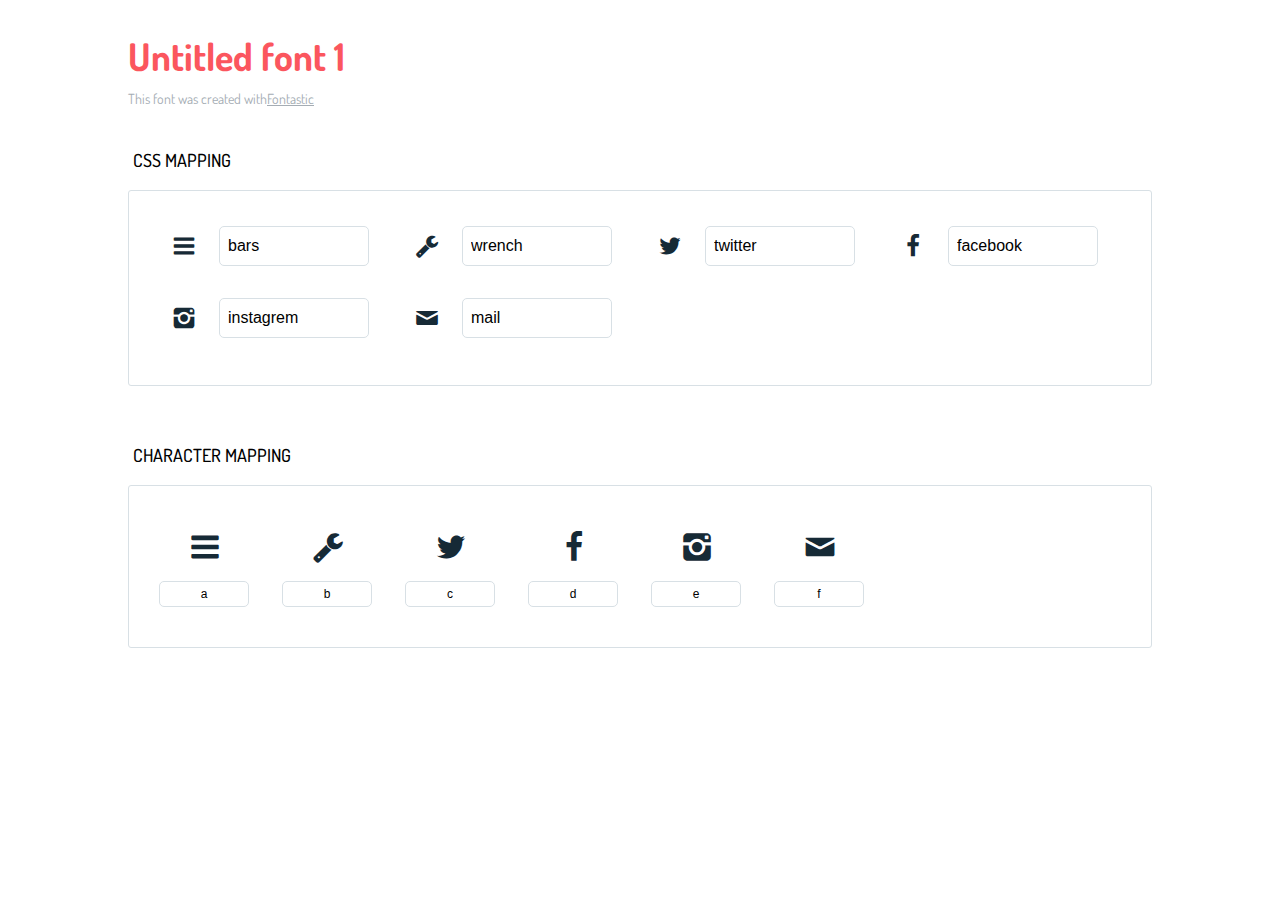
<file: Ciguatera43/icon/icons-reference.html>
<!DOCTYPE html>
<html lang="en">
  <head>
    <meta charset="utf-8">
    <meta http-equiv="X-UA-Compatible" content="IE=edge,chrome=1">
    <meta name="viewport" content="width=device-width,initial-scale=1">
    <title>Font Reference - Untitled font 1</title>
    <link href="http://fonts.googleapis.com/css?family=Dosis:400,500,700" rel="stylesheet" type="text/css">
    <link rel="stylesheet" href="styles.css">
    <style type="text/css">html,body,div,span,applet,object,iframe,h1,h2,h3,h4,h5,h6,p,blockquote,pre,a,abbr,acronym,address,big,cite,code,del,dfn,em,img,ins,kbd,q,s,samp,small,strike,strong,sub,sup,tt,var,dl,dt,dd,ol,ul,li,fieldset,form,label,legend,table,caption,tbody,tfoot,thead,tr,th,td{margin:0;padding:0;border:0;outline:0;font-weight:inherit;font-style:inherit;font-family:inherit;font-size:100%;vertical-align:baseline}body{line-height:1;color:#000;background:#fff}ol,ul{list-style:none}table{border-collapse:separate;border-spacing:0;vertical-align:middle}caption,th,td{text-align:left;font-weight:normal;vertical-align:middle}a img{border:none}*{-webkit-box-sizing:border-box;-moz-box-sizing:border-box;box-sizing:border-box}body{font-family:'Dosis','Tahoma',sans-serif}.container{margin:15px auto;width:80%}h1{margin:40px 0 20px;font-weight:700;font-size:38px;line-height:32px;color:#fb565e}h2{font-size:18px;padding:0 0 21px 5px;margin:45px 0 0 0;text-transform:uppercase;font-weight:500}.small{font-size:14px;color:#a5adb4;}.small a{color:#a5adb4;}.small a:hover{color:#fb565e}.glyphs.character-mapping{margin:0 0 20px 0;padding:20px 0 20px 30px;color:rgba(0,0,0,0.5);border:1px solid #d8e0e5;border-radius:3px;}.glyphs.character-mapping li{margin:0 30px 20px 0;display:inline-block;width:90px}.glyphs.character-mapping .icon{margin:10px 0 10px 15px;padding:15px;position:relative;width:55px;height:55px;color:#162a36 !important;overflow:hidden;border-radius:3px;font-size:32px;}.glyphs.character-mapping .icon svg{fill:#000}.glyphs.character-mapping input{margin:0;padding:5px 0;line-height:12px;font-size:12px;display:block;width:100%;border:1px solid #d8e0e5;border-radius:5px;text-align:center;outline:0;}.glyphs.character-mapping input:focus{border:1px solid #fbde4a;-webkit-box-shadow:inset 0 0 3px #fbde4a;box-shadow:inset 0 0 3px #fbde4a}.glyphs.character-mapping input:hover{-webkit-box-shadow:inset 0 0 3px #fbde4a;box-shadow:inset 0 0 3px #fbde4a}.glyphs.css-mapping{margin:0 0 60px 0;padding:30px 0 20px 30px;color:rgba(0,0,0,0.5);border:1px solid #d8e0e5;border-radius:3px;}.glyphs.css-mapping li{margin:0 30px 20px 0;padding:0;display:inline-block;overflow:hidden}.glyphs.css-mapping .icon{margin:0;margin-right:10px;padding:13px;height:50px;width:50px;color:#162a36 !important;overflow:hidden;float:left;font-size:24px}.glyphs.css-mapping input{margin:0;margin-top:5px;padding:8px;line-height:16px;font-size:16px;display:block;width:150px;height:40px;border:1px solid #d8e0e5;border-radius:5px;background:#fff;outline:0;float:right;}.glyphs.css-mapping input:focus{border:1px solid #fbde4a;-webkit-box-shadow:inset 0 0 3px #fbde4a;box-shadow:inset 0 0 3px #fbde4a}.glyphs.css-mapping input:hover{-webkit-box-shadow:inset 0 0 3px #fbde4a;box-shadow:inset 0 0 3px #fbde4a}</style>
  </head>
  <body>
    <div class="container">
      <h1>Untitled font 1</h1>
      <p class="small">This font was created with<a href="http://fontastic.me/">Fontastic</a></p>
      <h2>CSS mapping</h2>
      <ul class="glyphs css-mapping">
        <li>
          <div class="icon icon-bars"></div>
          <input type="text" readonly="readonly" value="bars">
        </li>
        <li>
          <div class="icon icon-wrench"></div>
          <input type="text" readonly="readonly" value="wrench">
        </li>
        <li>
          <div class="icon icon-twitter"></div>
          <input type="text" readonly="readonly" value="twitter">
        </li>
        <li>
          <div class="icon icon-facebook"></div>
          <input type="text" readonly="readonly" value="facebook">
        </li>
        <li>
          <div class="icon icon-instagrem"></div>
          <input type="text" readonly="readonly" value="instagrem">
        </li>
        <li>
          <div class="icon icon-mail"></div>
          <input type="text" readonly="readonly" value="mail">
        </li>
      </ul>
      <h2>Character mapping</h2>
      <ul class="glyphs character-mapping">
        <li>
          <div data-icon="a" class="icon"></div>
          <input type="text" readonly="readonly" value="a">
        </li>
        <li>
          <div data-icon="b" class="icon"></div>
          <input type="text" readonly="readonly" value="b">
        </li>
        <li>
          <div data-icon="c" class="icon"></div>
          <input type="text" readonly="readonly" value="c">
        </li>
        <li>
          <div data-icon="d" class="icon"></div>
          <input type="text" readonly="readonly" value="d">
        </li>
        <li>
          <div data-icon="e" class="icon"></div>
          <input type="text" readonly="readonly" value="e">
        </li>
        <li>
          <div data-icon="f" class="icon"></div>
          <input type="text" readonly="readonly" value="f">
        </li>
      </ul>
    </div>
    <script>(function() {
  var glyphs, i, len, ref;

  ref = document.getElementsByClassName('glyphs');
  for (i = 0, len = ref.length; i < len; i++) {
    glyphs = ref[i];
    glyphs.addEventListener('click', function(event) {
      if (event.target.tagName === 'INPUT') {
        return event.target.select();
      }
    });
  }

}).call(this);

    </script>
  </body>
</html>
</file>
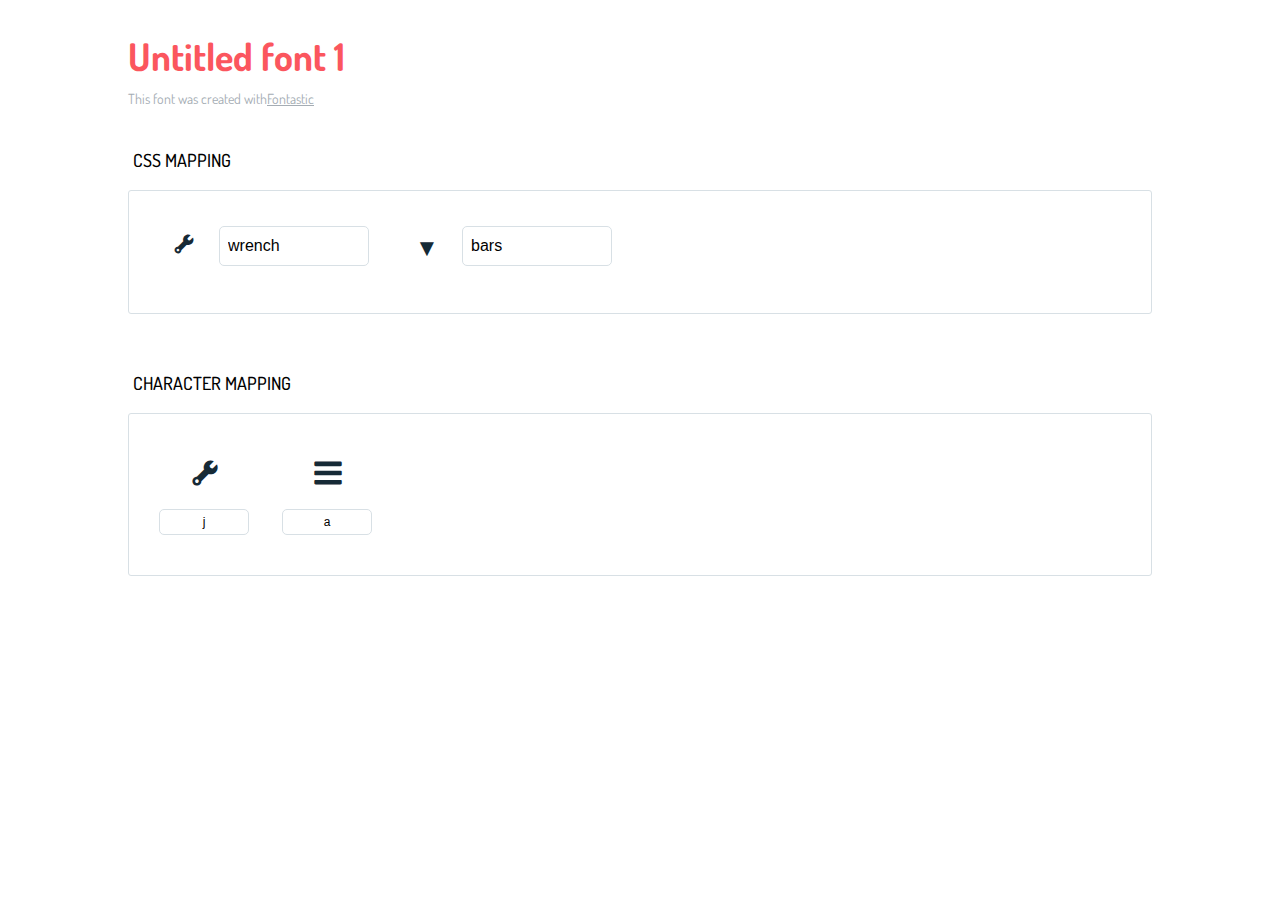
<file: CiguateraSitio/icon/icono-especial/icons-reference.html>
<!DOCTYPE html>
<html lang="en">
  <head>
    <meta charset="utf-8">
    <meta http-equiv="X-UA-Compatible" content="IE=edge,chrome=1">
    <meta name="viewport" content="width=device-width,initial-scale=1">
    <title>Font Reference - Untitled font 1</title>
    <link href="http://fonts.googleapis.com/css?family=Dosis:400,500,700" rel="stylesheet" type="text/css">
    <link rel="stylesheet" href="styles.css">
    <style type="text/css">html,body,div,span,applet,object,iframe,h1,h2,h3,h4,h5,h6,p,blockquote,pre,a,abbr,acronym,address,big,cite,code,del,dfn,em,img,ins,kbd,q,s,samp,small,strike,strong,sub,sup,tt,var,dl,dt,dd,ol,ul,li,fieldset,form,label,legend,table,caption,tbody,tfoot,thead,tr,th,td{margin:0;padding:0;border:0;outline:0;font-weight:inherit;font-style:inherit;font-family:inherit;font-size:100%;vertical-align:baseline}body{line-height:1;color:#000;background:#fff}ol,ul{list-style:none}table{border-collapse:separate;border-spacing:0;vertical-align:middle}caption,th,td{text-align:left;font-weight:normal;vertical-align:middle}a img{border:none}*{-webkit-box-sizing:border-box;-moz-box-sizing:border-box;box-sizing:border-box}body{font-family:'Dosis','Tahoma',sans-serif}.container{margin:15px auto;width:80%}h1{margin:40px 0 20px;font-weight:700;font-size:38px;line-height:32px;color:#fb565e}h2{font-size:18px;padding:0 0 21px 5px;margin:45px 0 0 0;text-transform:uppercase;font-weight:500}.small{font-size:14px;color:#a5adb4;}.small a{color:#a5adb4;}.small a:hover{color:#fb565e}.glyphs.character-mapping{margin:0 0 20px 0;padding:20px 0 20px 30px;color:rgba(0,0,0,0.5);border:1px solid #d8e0e5;border-radius:3px;}.glyphs.character-mapping li{margin:0 30px 20px 0;display:inline-block;width:90px}.glyphs.character-mapping .icon{margin:10px 0 10px 15px;padding:15px;position:relative;width:55px;height:55px;color:#162a36 !important;overflow:hidden;border-radius:3px;font-size:32px;}.glyphs.character-mapping .icon svg{fill:#000}.glyphs.character-mapping input{margin:0;padding:5px 0;line-height:12px;font-size:12px;display:block;width:100%;border:1px solid #d8e0e5;border-radius:5px;text-align:center;outline:0;}.glyphs.character-mapping input:focus{border:1px solid #fbde4a;-webkit-box-shadow:inset 0 0 3px #fbde4a;box-shadow:inset 0 0 3px #fbde4a}.glyphs.character-mapping input:hover{-webkit-box-shadow:inset 0 0 3px #fbde4a;box-shadow:inset 0 0 3px #fbde4a}.glyphs.css-mapping{margin:0 0 60px 0;padding:30px 0 20px 30px;color:rgba(0,0,0,0.5);border:1px solid #d8e0e5;border-radius:3px;}.glyphs.css-mapping li{margin:0 30px 20px 0;padding:0;display:inline-block;overflow:hidden}.glyphs.css-mapping .icon{margin:0;margin-right:10px;padding:13px;height:50px;width:50px;color:#162a36 !important;overflow:hidden;float:left;font-size:24px}.glyphs.css-mapping input{margin:0;margin-top:5px;padding:8px;line-height:16px;font-size:16px;display:block;width:150px;height:40px;border:1px solid #d8e0e5;border-radius:5px;background:#fff;outline:0;float:right;}.glyphs.css-mapping input:focus{border:1px solid #fbde4a;-webkit-box-shadow:inset 0 0 3px #fbde4a;box-shadow:inset 0 0 3px #fbde4a}.glyphs.css-mapping input:hover{-webkit-box-shadow:inset 0 0 3px #fbde4a;box-shadow:inset 0 0 3px #fbde4a}</style>
  </head>
  <body>
    <div class="container">
      <h1>Untitled font 1</h1>
      <p class="small">This font was created with<a href="http://fontastic.me/">Fontastic</a></p>
      <h2>CSS mapping</h2>
      <ul class="glyphs css-mapping">
        <li>
          <div class="icon icon-wrench"></div>
          <input type="text" readonly="readonly" value="wrench">
        </li>
        <li>
          <div class="icon icon-bars"></div>
          <input type="text" readonly="readonly" value="bars">
        </li>
      </ul>
      <h2>Character mapping</h2>
      <ul class="glyphs character-mapping">
        <li>
          <div data-icon="j" class="icon"></div>
          <input type="text" readonly="readonly" value="j">
        </li>
        <li>
          <div data-icon="a" class="icon"></div>
          <input type="text" readonly="readonly" value="a">
        </li>
      </ul>
    </div>
    <script>(function() {
  var glyphs, i, len, ref;

  ref = document.getElementsByClassName('glyphs');
  for (i = 0, len = ref.length; i < len; i++) {
    glyphs = ref[i];
    glyphs.addEventListener('click', function(event) {
      if (event.target.tagName === 'INPUT') {
        return event.target.select();
      }
    });
  }

}).call(this);

    </script>
  </body>
</html>
</file>
<file: Ciguatera43/icon/styles.css>
@charset "UTF-8";

@font-face {
  font-family: "untitled-font-1";
  src:url("fonts/untitled-font-1.eot");
  src:url("fonts/untitled-font-1.eot?#iefix") format("embedded-opentype"),
    url("fonts/untitled-font-1.woff") format("woff"),
    url("fonts/untitled-font-1.ttf") format("truetype"),
    url("fonts/untitled-font-1.svg#untitled-font-1") format("svg");
  font-weight: normal;
  font-style: normal;

}

[data-icon]:before {
  font-family: "untitled-font-1" !important;
  content: attr(data-icon);
  font-style: normal !important;
  font-weight: normal !important;
  font-variant: normal !important;
  text-transform: none !important;
  speak: none;
  line-height: 1;
  -webkit-font-smoothing: antialiased;
  -moz-osx-font-smoothing: grayscale;
}

[class^="icon-"]:before,
[class*=" icon-"]:before {
  font-family: "untitled-font-1" !important;
  font-style: normal !important;
  font-weight: normal !important;
  font-variant: normal !important;
  text-transform: none !important;
  speak: none;
  line-height: 1;
  -webkit-font-smoothing: antialiased;
  -moz-osx-font-smoothing: grayscale;
}

.icon-bars:before {
  content: "\61";
}
.icon-wrench:before {
  content: "\62";
}
.icon-twitter:before {
  content: "\63";
}
.icon-facebook:before {
  content: "\64";
}
.icon-instagrem:before {
  content: "\65";
}
.icon-mail:before {
  content: "\66";
}
</file>
<file: CiguateraSitio/icon/icono-especial/styles.css>
@charset "UTF-8";

@font-face {
  font-family: "untitled-font-1";
  src:url("fonts/untitled-font-1.eot");
  src:url("fonts/untitled-font-1.eot?#iefix") format("embedded-opentype"),
    url("fonts/untitled-font-1.woff") format("woff"),
    url("fonts/untitled-font-1.ttf") format("truetype"),
    url("fonts/untitled-font-1.svg#untitled-font-1") format("svg");
  font-weight: normal;
  font-style: normal;

}

[data-icon]:before {
  font-family: "untitled-font-1" !important;
  content: attr(data-icon);
  font-style: normal !important;
  font-weight: normal !important;
  font-variant: normal !important;
  text-transform: none !important;
  speak: none;
  line-height: 1;
  -webkit-font-smoothing: antialiased;
  -moz-osx-font-smoothing: grayscale;
}

[class^="icon-"]:before,
[class*=" icon-"]:before {
  font-family: "untitled-font-1" !important;
  font-style: normal !important;
  font-weight: normal !important;
  font-variant: normal !important;
  text-transform: none !important;
  speak: none;
  line-height: 1;
  -webkit-font-smoothing: antialiased;
  -moz-osx-font-smoothing: grayscale;
}

.icon-wrench:before {
  content: "\6a";
}
.icon-bars:before {
  content: "▼";
}
</file>
